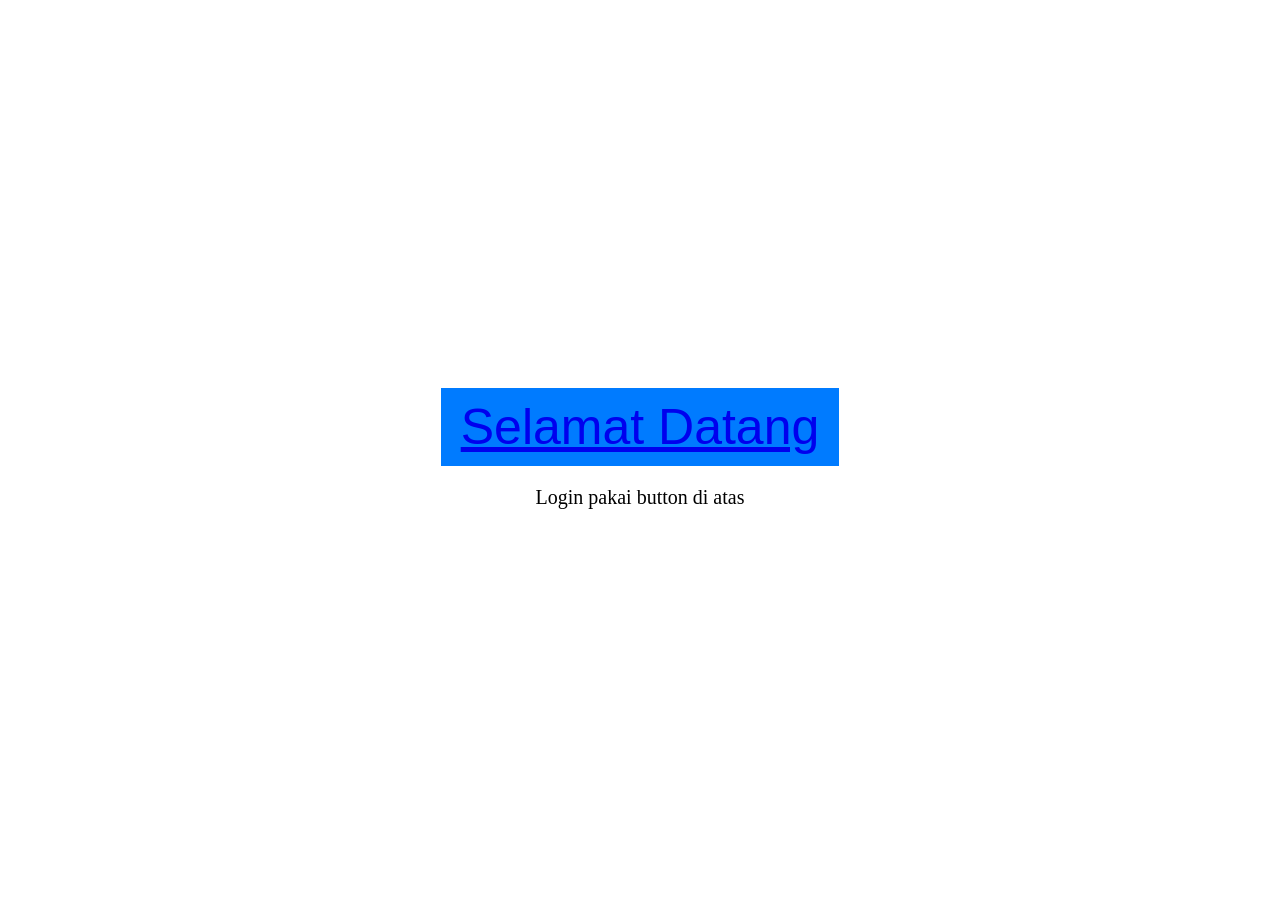
<file: index.html>
<!doctype html>
<html lang="en">
  <head>
    <meta charset="UTF-8" />
    <meta name="viewport" content="width=device-width, initial-scale=1.0" />
    <title>Document</title>
  </head>
  <body
    style="
      display: flex;
      flex-direction: column;
      align-items: center;
      justify-content: center;
      height: 100vh;
    "
  >
    <button
      class="btn-index"
      style="
        background-color: #007bff;
        color: white;
        border: none;
        padding: 10px 20px;
        cursor: pointer;
        font-size: 50px;
        button-radius: 50px;
      "
    >
      <a href="register.html">Selamat Datang</a>
    </button>
    <p style="font-size: 20px">Login pakai button di atas</p>
  </body>
</html>
</file>
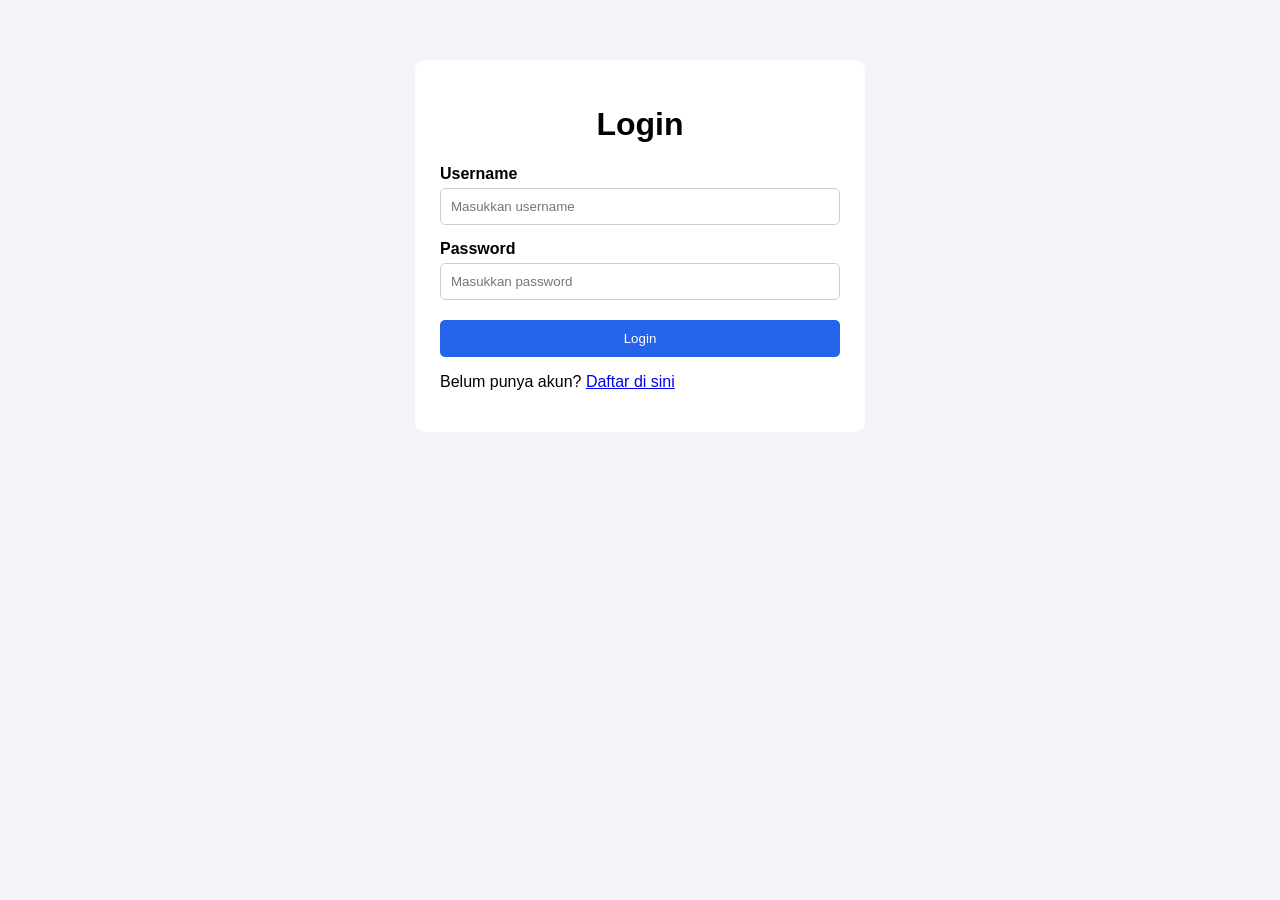
<file: login.html>
<!doctype html>
<html lang="id">
  <head>
    <meta charset="UTF-8" />
    <meta name="viewport" content="width=device-width, initial-scale=1.0" />
    <title>Login</title>

    <link rel="stylesheet" href="style.css" />
  </head>

  <body>
    <div class="container">
      <h1>Login</h1>

      <form action="login.php" method="POST">
        <label for="username">Username</label>
        <input
          type="text"
          id="username"
          name="username"
          placeholder="Masukkan username"
          required
        />

        <label for="password">Password</label>
        <input
          type="password"
          id="password"
          name="password"
          placeholder="Masukkan password"
          required
        />

        <button type="submit">Login</button>
        <p>Belum punya akun? <a href="register.html">Daftar di sini</a></p>
      </form>
    </div>
  </body>
</html>
</file>
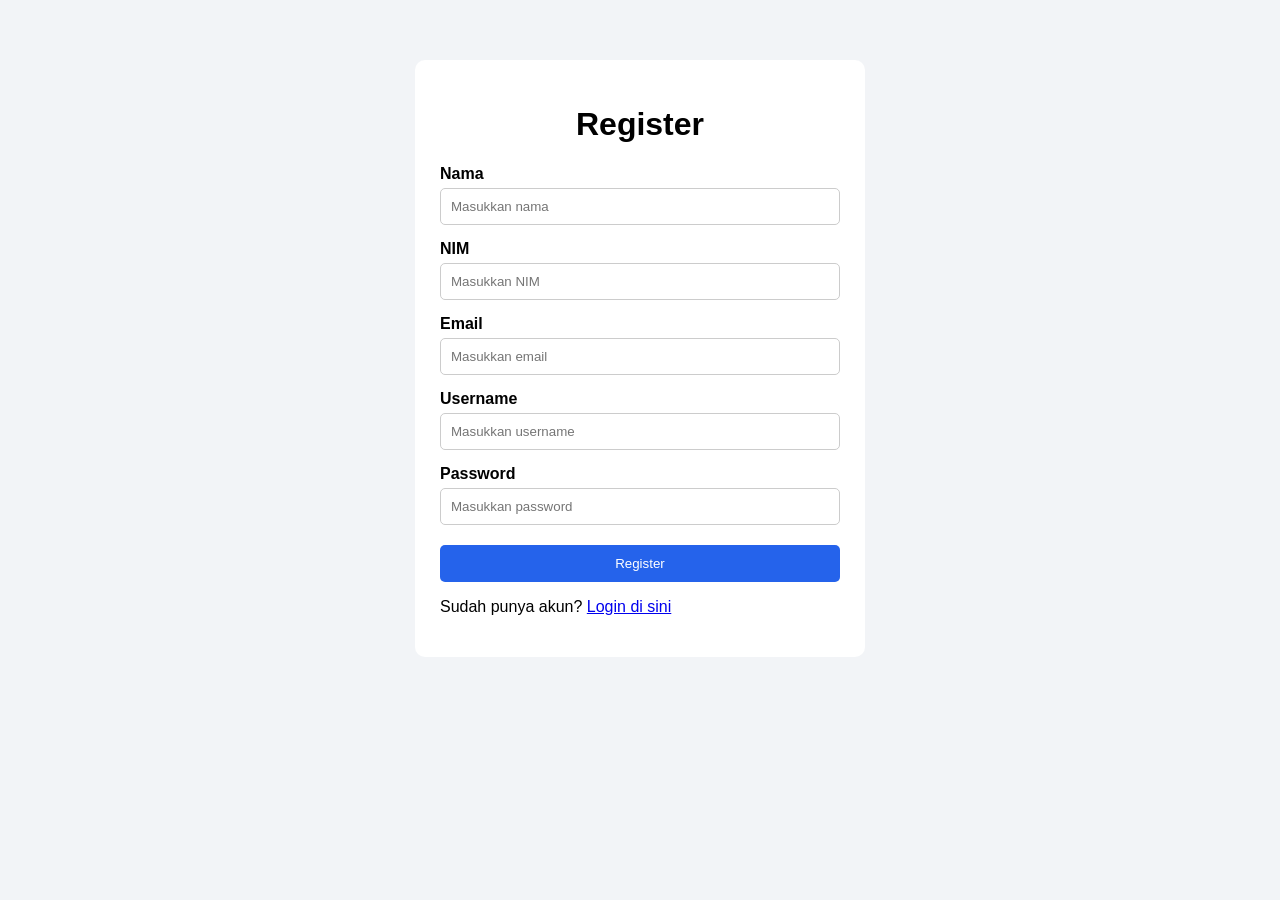
<file: register.html>
<!doctype html>
<html lang="id">
  <head>
    <meta charset="UTF-8" />
    <meta name="viewport" content="width=device-width, initial-scale=1.0" />
    <title>Register</title>

    <link rel="stylesheet" href="style.css" />
  </head>

  <body>
    <div class="container">
      <h1>Register</h1>

      <form action="register.php" method="POST">
        <label for="nama">Nama</label>
        <input
          type="text"
          id="nama"
          name="nama"
          placeholder="Masukkan nama"
          required
        />

        <label for="nim">NIM</label>
        <input
          type="text"
          id="nim"
          name="nim"
          placeholder="Masukkan NIM"
          required
        />

        <label for="email">Email</label>
        <input
          type="email"
          id="email"
          name="email"
          placeholder="Masukkan email"
          required
        />

        <label for="username">Username</label>
        <input
          type="text"
          id="username"
          name="username"
          placeholder="Masukkan username"
          required
        />

        <label for="password">Password</label>
        <input
          type="password"
          id="password"
          name="password"
          placeholder="Masukkan password"
          required
        />

        <button type="submit">Register</button>
        <p>
          Sudah punya akun?
          <a href="login.html">Login di sini</a>
        </p>
      </form>
    </div>
  </body>
</html>
</file>
<file: style.css>
body {
    font-family: Arial, sans-serif;
    background-color: #f2f4f7;
    margin: 0;
}

.container {
    width: 400px;
    margin: 60px auto;
    background-color: white;
    padding: 25px;
    border-radius: 10px;
}

h1 {
    text-align: center;
}

label {
    display: block;
    margin-top: 15px;
    margin-bottom: 5px;
    font-weight: bold;
}

input {
    width: 100%;
    padding: 10px;
    border: 1px solid #ccc;
    border-radius: 5px;
    box-sizing: border-box;
}

button {
    width: 100%;
    margin-top: 20px;
    padding: 11px;
    border: none;
    border-radius: 5px;
    background-color: #2563eb;
    color: white;
    cursor: pointer;
}

button:hover {
    background-color: #1d4ed8;
}
</file>
